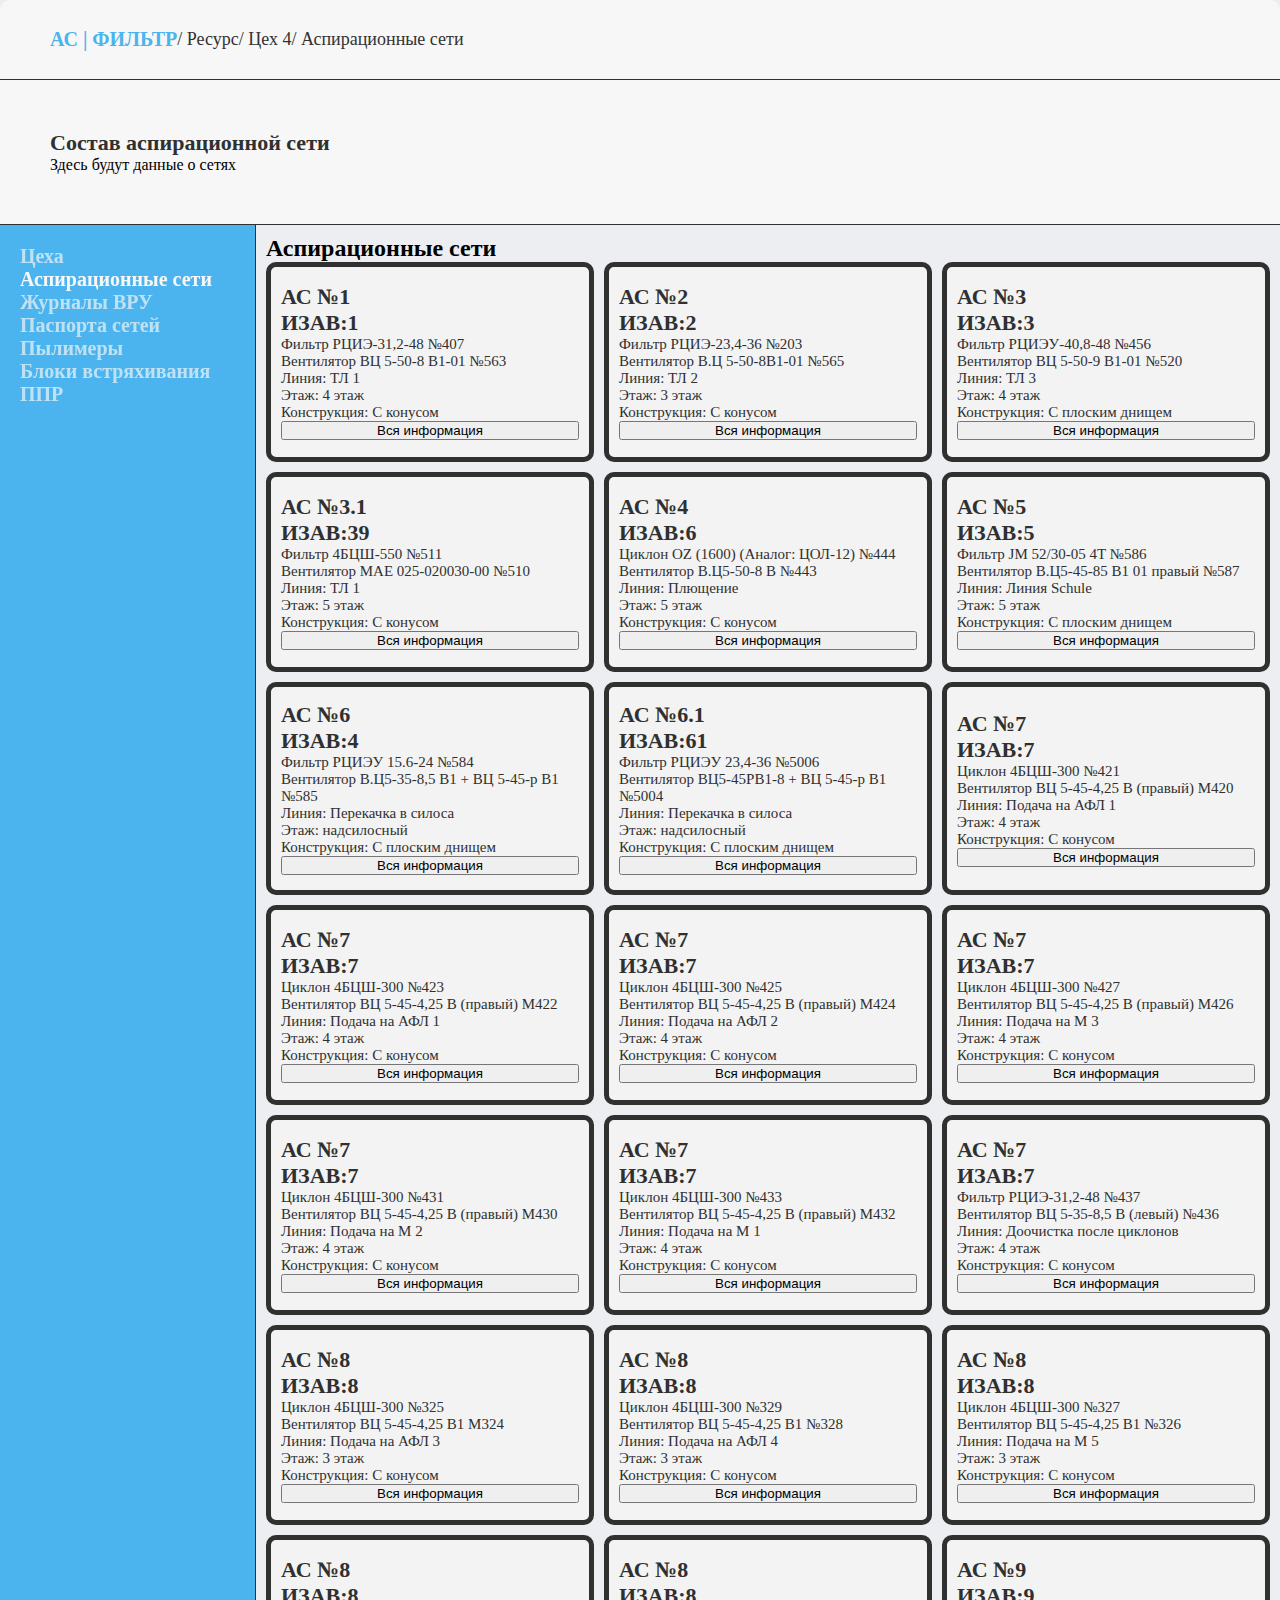
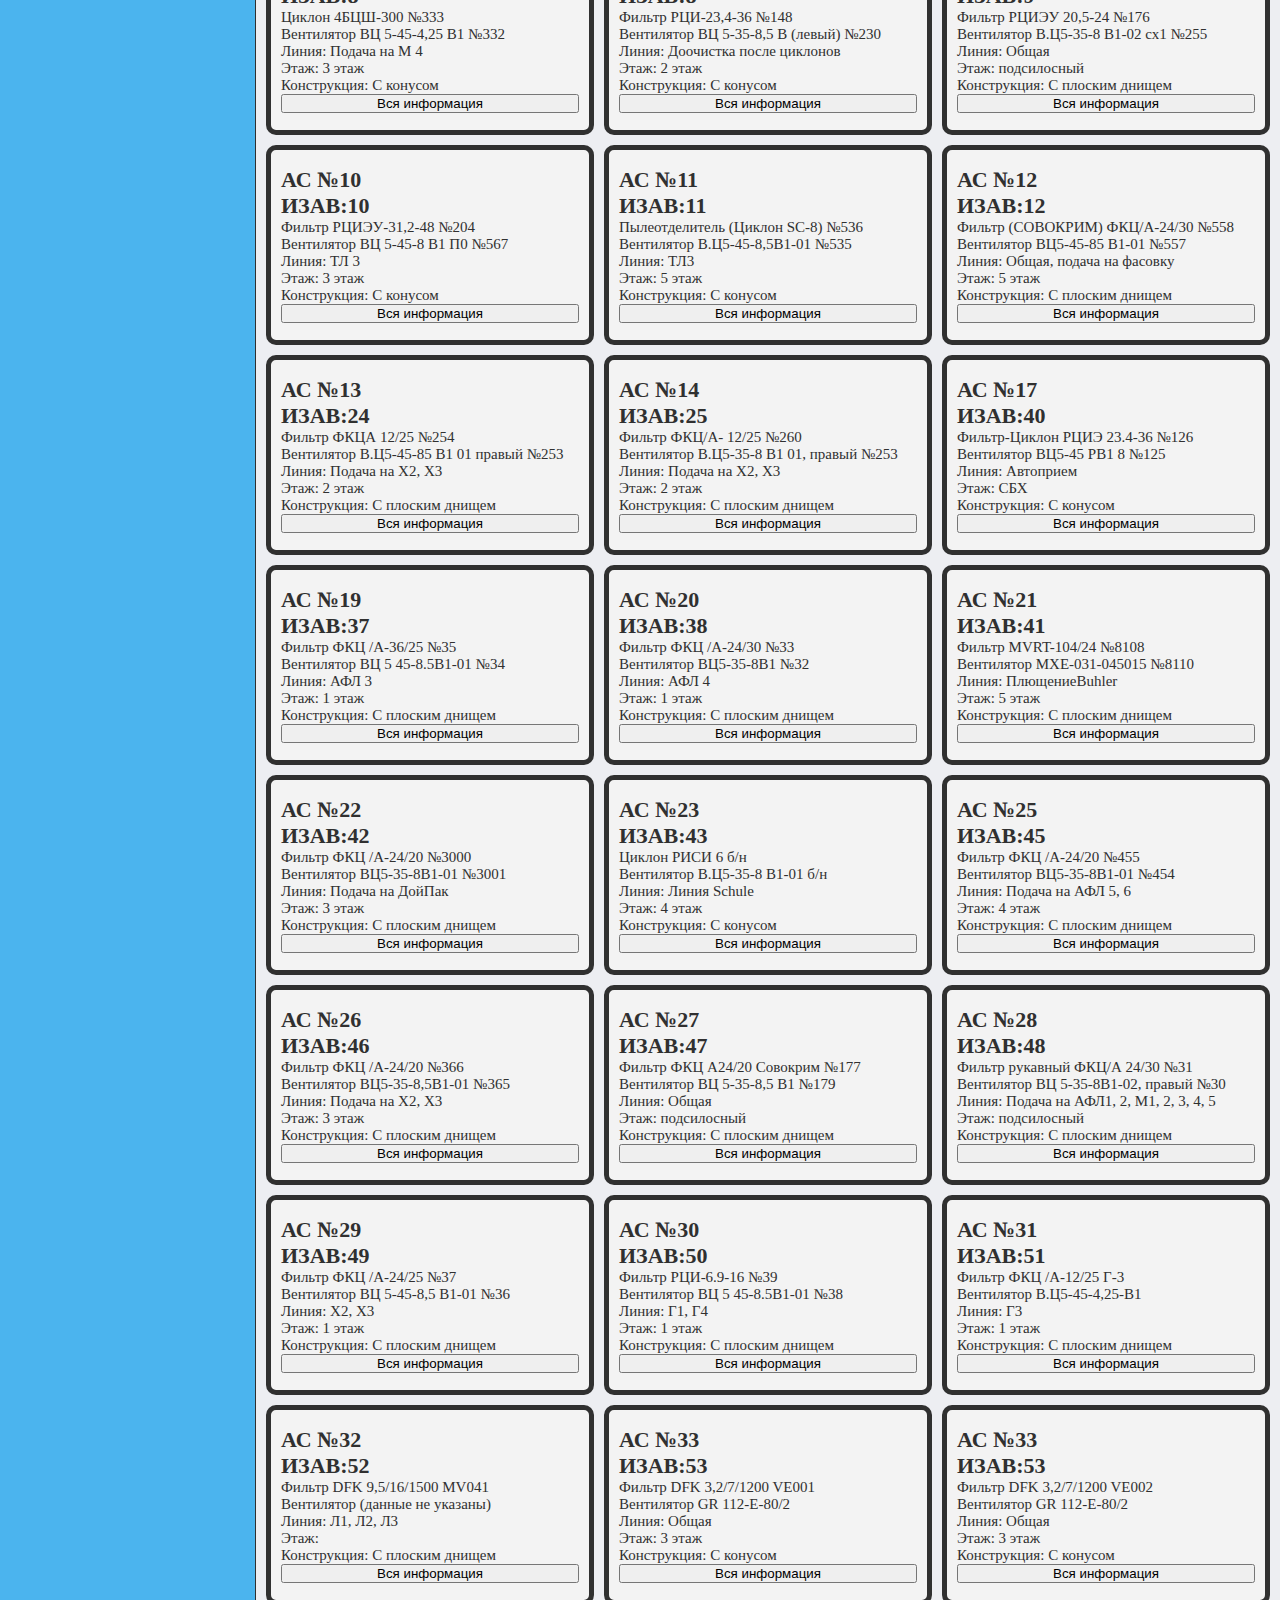
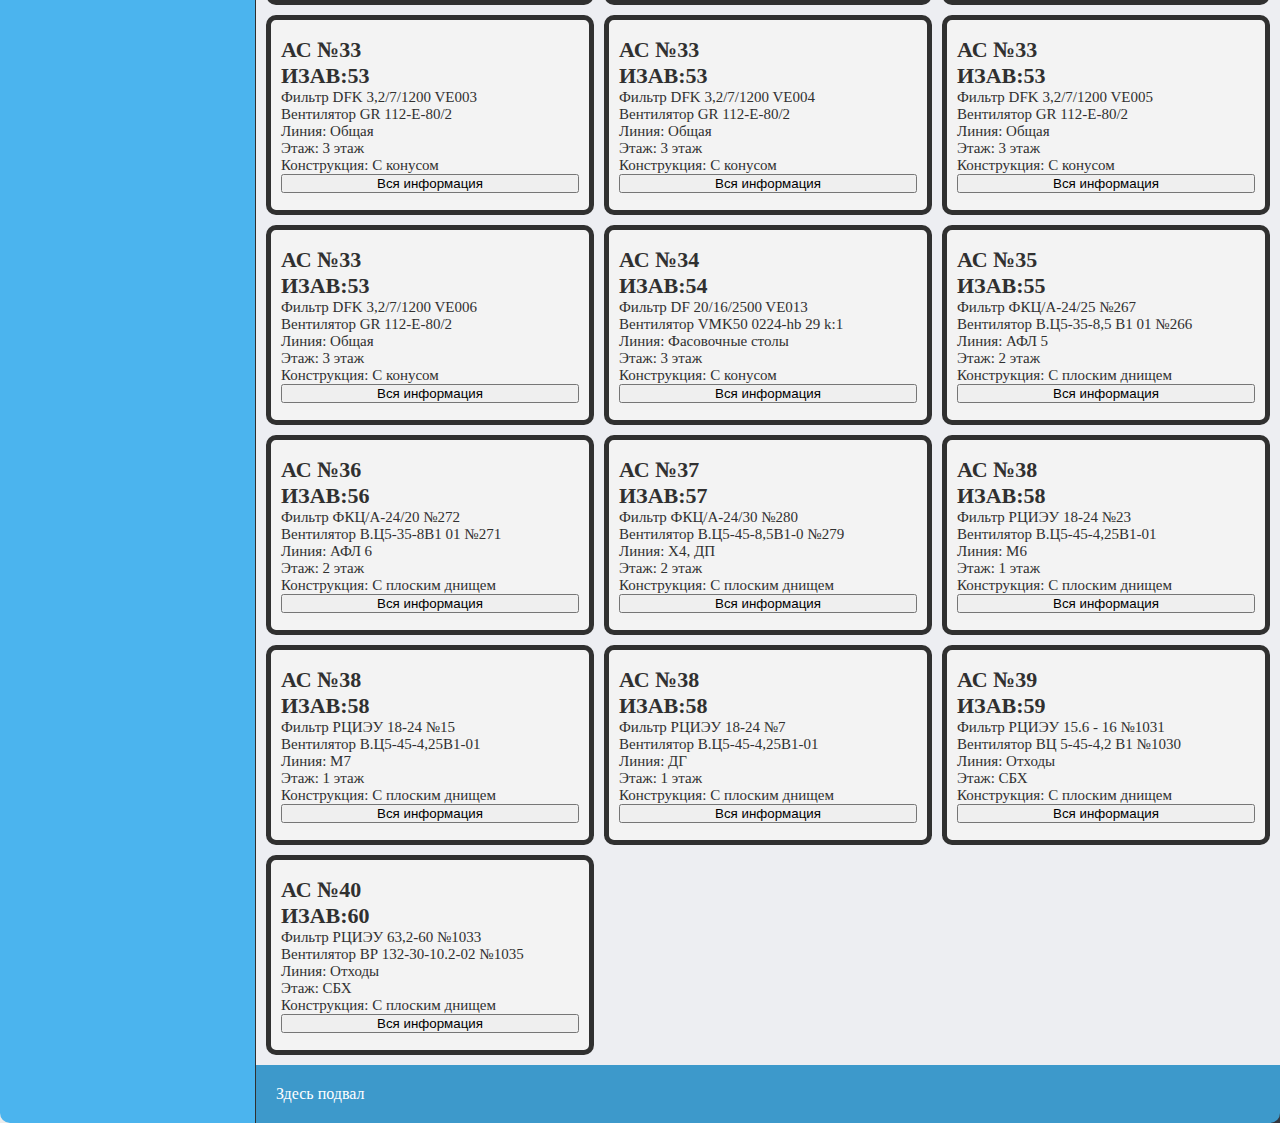
<file: acSistem/acSistem.html>
<!DOCTYPE html>
<html lang="ru">
<head>
    <meta charset="UTF-8">
    <meta name="viewport" content="width=device-width, initial-scale=1.0">
    <title>АС|Фильтр</title>
    <link rel="icon" href="favicon.png" type="image/x-icon">
    <!-- <link rel="stylesheet" href="reset.css"> -->
    <link rel="stylesheet" href="../index.css">
    <link rel="stylesheet" href="acSistem.css">

</head>
<body>
    <div class="wrapper">
        <header class="header">
            <span class="header-logo">АС | Фильтр</span>
            <span class="header-tab">/ Ресурс</span>
            <span class="header-tab">/ Цех 4</span>
            <span class="header-tab">/ Аспирационные сети</span>
        </header>
        <section class="preview-info">
            <h3>Состав аспирационной сети</h3>
            <p>Здесь будут данные о сетях</p>
        </section>
        <div class="main-container">
            <!-- <nav class="nav-bar">
                <ul class="menu">
                    <li><a class="menu-link" href="index.html">Цеха</a></li>
                    <li><a class="menu-link active-link" href="/ac-sistem/acSistem.html">Аспирационные сети</a></li>
                    <li><a class="menu-link" href="vry.html">Журналы ВРУ</a></li>
                    <li><a class="menu-link" href="pasports.html">Паспорта сетей</a></li>
                    <li><a class="menu-link" href="dust-meters.html">Пылимеры</a></li>
                    <li><a class="menu-link" href="shaking-blocks.html">Блоки встряхивания</a></li>
                    <li><a class="menu-link" href="ppr.html">ППР</a></li>
                </ul>
            </nav> -->
            <main class="main">
<div class="content">

    <h2>Аспирационные сети</h2>
    
        <div class="acSistemList">
            <!--тут рендерится сети-->
        </div>

</div> 
                <footer class="footer">Здесь подвал</footer>
            </main>
        </div>
    </div>

    <script type="module" src="acSistemsRender.js"></script>
    <script type="module">
        import { initNavigation } from '../navigation.js';
        initNavigation('.main-container');
    </script>
</body>
</html>
</file>
<file: index.css>
:root {
    --main-color: #EDA333;
}

* {
    margin: 0;
    padding: 0;
    box-sizing: border-box;
}

body {
    background-color: #978577;
}

.wrapper {
    display: flex;
    flex-direction: column;
    width: 100%;
    min-height: 100vh;
    background-color: #EDEDED;
    margin: 0 auto;
}

.header {
    display: flex;
    align-items: center;
    justify-content: flex-start;
    padding-left: 50px;
    width: 100%;
    height: 80px;
    color: #fff;
    background-color: #F7F7F7;
    border-bottom: 1px solid #303030;
    border-radius: 10px 10px 0 0;
}
    .header-logo {
        font-size: 20px; 
        color: #4BB4EE;
        text-transform: uppercase;
        font-weight: bold;
    }
    .header-tab {
        font-size: 18px;
        color: #323232;
    }

.preview-info {
    width: 100%;
    padding: 50px 150px 50px 50px;
    background-color: #F7F7F7;
    border-bottom: 1px solid #303030;
}

.main-container {
    display: flex;
    flex-direction: row;
    justify-content: space-between;
}
.nav-bar {
    position: relative;
    width: 20%;
    min-height: 100vh;
    background-color: #4BB4EE;
    border-right: 1px solid #303030;
    padding: 20px;
    border-radius: 0 0 0 10px;
}
    .menu {
        list-style-type: none;
        position: sticky;
        top: 150px;
    }  
        .menu-link {
            color: #BEE1F4;
            text-decoration: none;
            font-size: 20px;
            font-weight: 700;
        }
            .menu-link:hover {
                color:#F7F7F7;
            }
            .active-link {
                color:#F7F7F7;
            }
.main {
    display: flex;
    flex-direction: column;
    justify-content: space-between;
    width: 80%;
    background-color: #34373F;
}
    .content {
        position: relative;
        padding: 10px;
        background-color: #EDEEF2;
    }
    .footer {
        width: 100%;
        background-color: #3D99CB;
        color: #fff;
        border-radius: 0 0 10px 0;
        padding: 20px;
    }

@media screen and (min-width: 1024px) and (max-width: 1439px) {
    .wrapper {
        width: 100%;
    }
}

@media screen and (min-width: 1440px) {
    .wrapper {
        width: 100%;
    }
}

@media screen and (min-width: 1980px) {
    .wrapper {
        width: 70%;
    }
}

.acSistemItem {
    display: flex;
    flex-direction: column;
    justify-content: center;
    width: 1fr;
    min-height: 200px;
    border: 5px solid #303030;
    border-radius: 10px;
    padding: 15px 10px;
    background-color: #f3f3f3;
}
    h3, h4 { 
        display: block;
        font-size: 22px;
        font-weight: 700;
        color: #303030;
    }
    span {
        display: block;
        color: #303030;
        font-size: 15px;
        font-weight: 500;
    }

.acSistemList {
    background-color: #EDEEF2;
    display: grid;
    grid-template-columns: repeat(3, 1fr); /* 3 колонки */
    gap: 10px; /* расстояние между блоками */
}

.modal {
    position: absolute;
    top:0;
    left:0;
    display: none;
    z-index: 1000;
    width: 300px;
    min-height: 300px;
    background-color: red;
}
</file>
<file: acSistem/acSistem.css>
.modal {
    display: none;
    position: fixed;
    z-index: 1000;
    left: 0;
    top: 0;
    width: 100%;
    height: 100%;
    background-color: rgba(0,0,0,0.5);
}

.modal-content {
    background-color: #fefefe;
    margin: 5% auto;
    padding: 20px;
    border-radius: 8px;
    width: 80%;
    max-width: 600px;
    position: relative;
}

.close {
    color: #aaa;
    float: right;
    font-size: 28px;
    font-weight: bold;
    cursor: pointer;
    line-height: 1;
}

.close:hover {
    color: black;
}

.modal-info p {
    margin: 10px 0;
    padding: 5px 0;
    border-bottom: 1px solid #eee;
}
</file>
